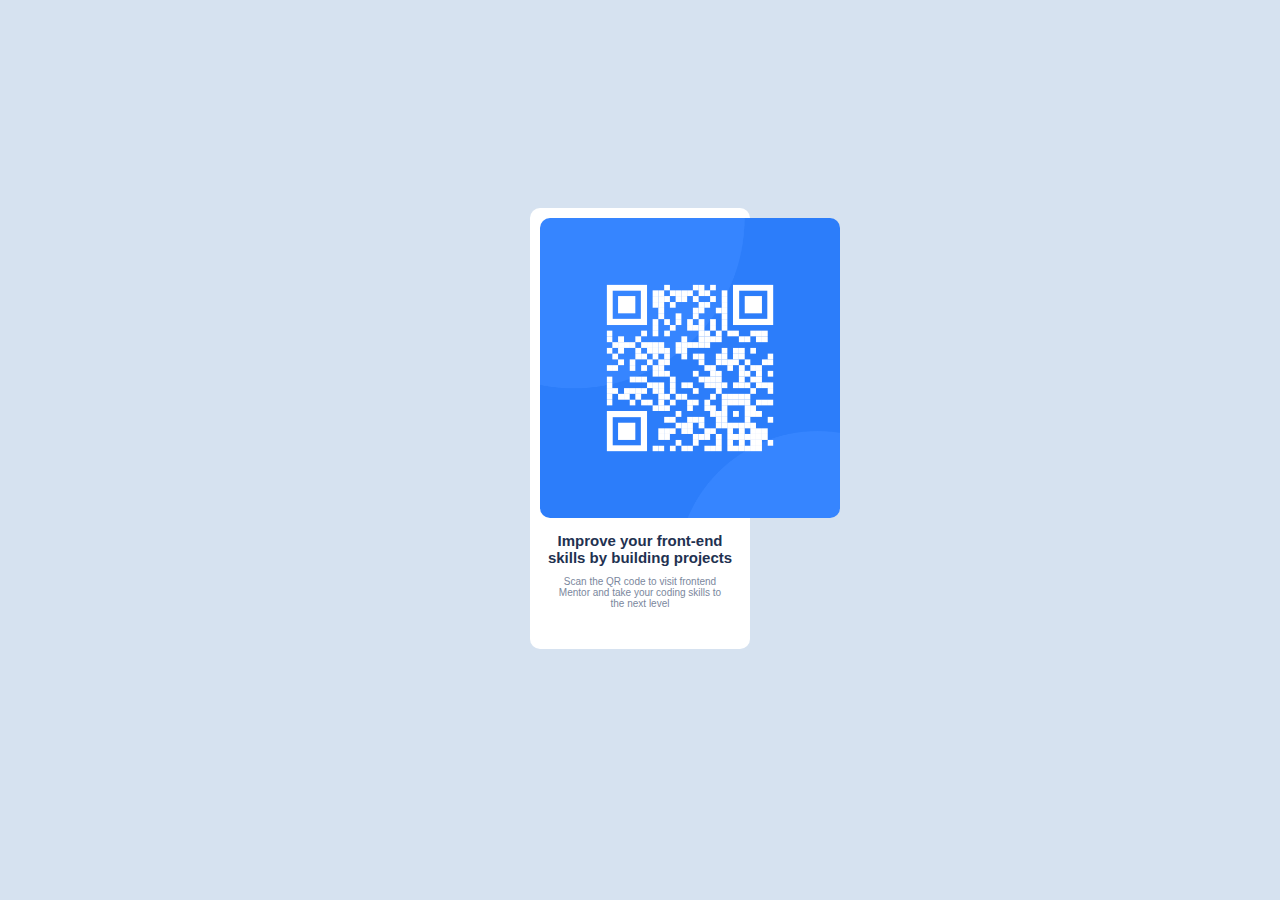
<file: index.html>
<!DOCTYPE html>
<html lang="en-US-IN">
  <head>
    <meta charset="UTF-8" />
    <meta name="viewport" content="width=device-width, initial-scale=1.0" />
    <link rel="stylesheet" href="index.css" />
    <title>QR code</title>
  </head>
  <body>
    <div class="container">
      <main>
        <img
          src="images/image-qr-code.png"
          alt="image-qr-code"
          width="300"
          height="300"
        />
        <article>
          <h1>
            <b>Improve your front-end <br />skills by building projects</b>
          </h1>

          <p>
            Scan the QR code to visit frontend <br />
            Mentor and take your coding skills to <br />
            the next level
          </p>
        </article>
      </main>
    </div>
  </body>
</html>
</file>
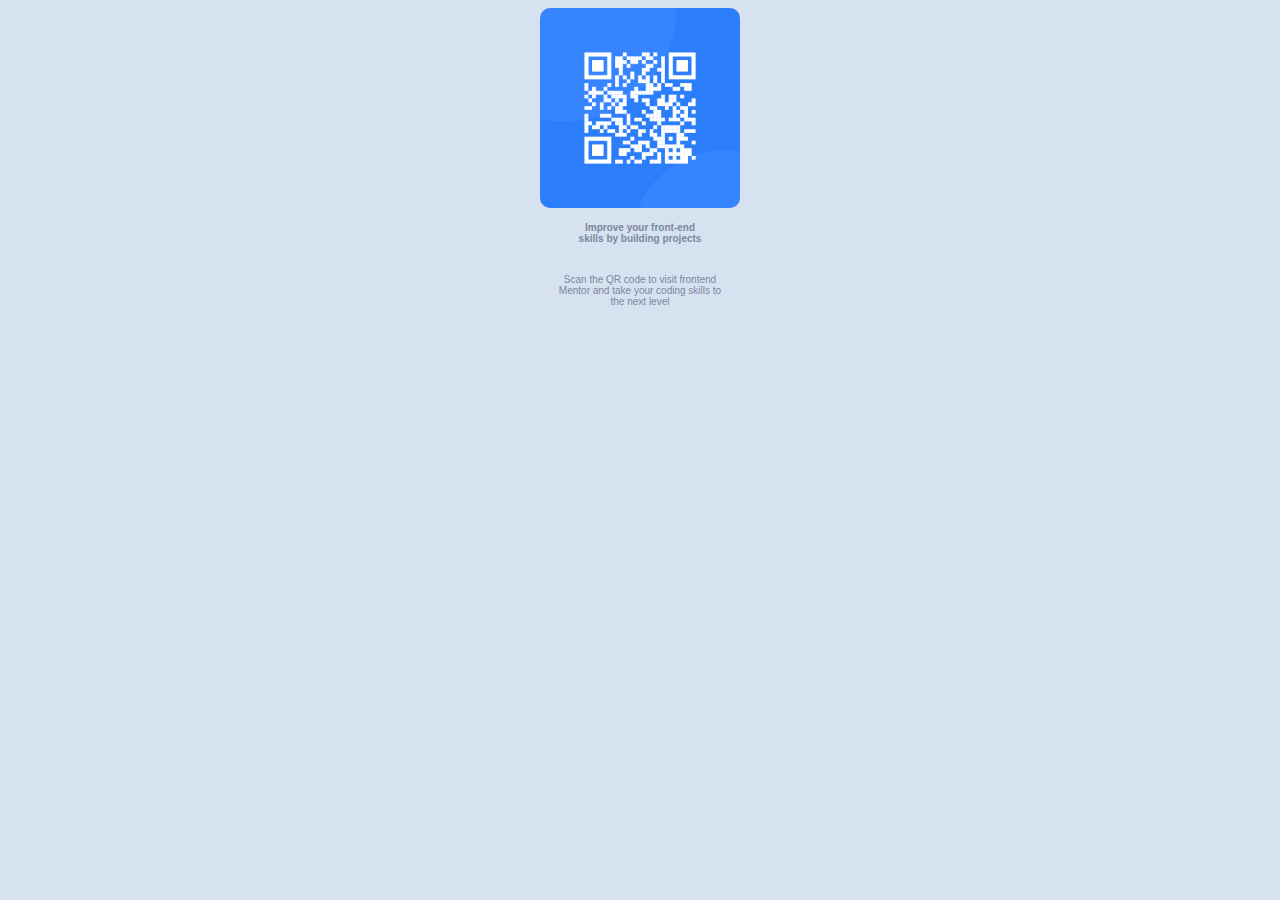
<file: qrcode.html>
<!DOCTYPE html>
<html lang="en">
  <head>
    <meta charset="UTF-8" />
    <meta name="viewport" content="width=device-width, initial-scale=1.0" />
    <link rel="stylesheet" href="index.css" />
    <title>QR code</title>
  </head>
  <body>
    <div class="container">
      <div class="qrcode">
        <img
          src="images/image-qr-code.png"
          alt="image-qr-code"
          width="200px"
          height="200px"
        />

        <div class="paragraphone">
          <p><b>Improve your front-end <br>skills by building projects</b></p>
       <p class="paragraphtwo">
        Scan the QR code to visit frontend <br> Mentor and take your coding
        skills to <br> the next level
      </p>
    
          
      </div>
    </div>
  </body>
</html>
</file>
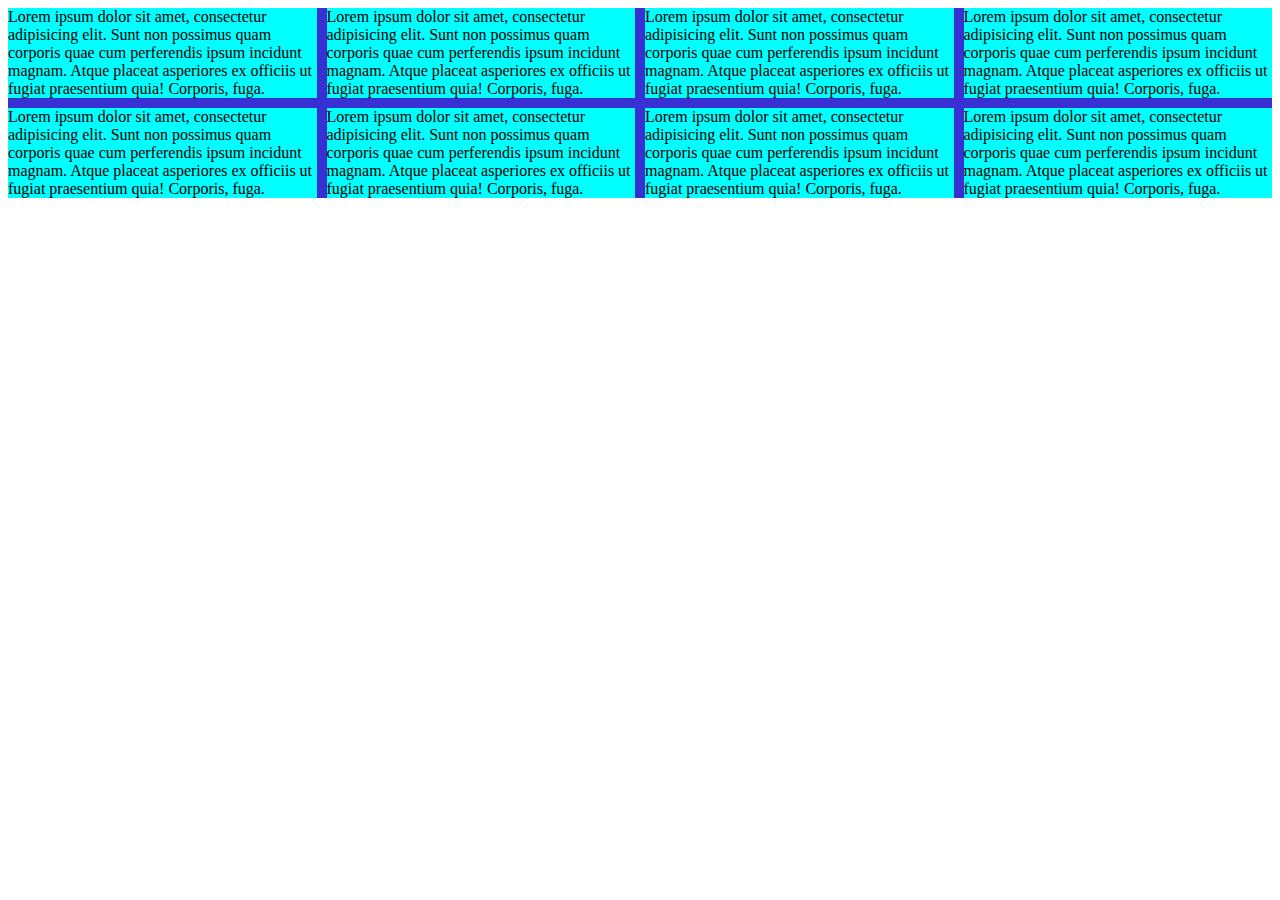
<file: responsive.html>
<!DOCTYPE html>
<html lang="en">
  <head>
    <meta charset="UTF-8" />
    <meta name="viewport" content="width=device-width, initial-scale=1.0" />
    <title>css responsive</title>
    <link rel="stylesheet" href="media-query.css" />
  </head>
  <body>
    <div class="container">
      <div class="content">
        Lorem ipsum dolor sit amet, consectetur adipisicing elit. Sunt non
        possimus quam corporis quae cum perferendis ipsum incidunt magnam. Atque
        placeat asperiores ex officiis ut fugiat praesentium quia! Corporis,
        fuga.
      </div>
      <div class="content">
        Lorem ipsum dolor sit amet, consectetur adipisicing elit. Sunt non
        possimus quam corporis quae cum perferendis ipsum incidunt magnam. Atque
        placeat asperiores ex officiis ut fugiat praesentium quia! Corporis,
        fuga.
      </div>
      <div class="content">
        Lorem ipsum dolor sit amet, consectetur adipisicing elit. Sunt non
        possimus quam corporis quae cum perferendis ipsum incidunt magnam. Atque
        placeat asperiores ex officiis ut fugiat praesentium quia! Corporis,
        fuga.
      </div>
      <div class="content">
        Lorem ipsum dolor sit amet, consectetur adipisicing elit. Sunt non
        possimus quam corporis quae cum perferendis ipsum incidunt magnam. Atque
        placeat asperiores ex officiis ut fugiat praesentium quia! Corporis,
        fuga.
      </div>
      <div class="content">
        Lorem ipsum dolor sit amet, consectetur adipisicing elit. Sunt non
        possimus quam corporis quae cum perferendis ipsum incidunt magnam. Atque
        placeat asperiores ex officiis ut fugiat praesentium quia! Corporis,
        fuga.
      </div>
      <div class="content">
        Lorem ipsum dolor sit amet, consectetur adipisicing elit. Sunt non
        possimus quam corporis quae cum perferendis ipsum incidunt magnam. Atque
        placeat asperiores ex officiis ut fugiat praesentium quia! Corporis,
        fuga.
      </div>
      <div class="content">
        Lorem ipsum dolor sit amet, consectetur adipisicing elit. Sunt non
        possimus quam corporis quae cum perferendis ipsum incidunt magnam. Atque
        placeat asperiores ex officiis ut fugiat praesentium quia! Corporis,
        fuga.
      </div>
      <div class="content">
        Lorem ipsum dolor sit amet, consectetur adipisicing elit. Sunt non
        possimus quam corporis quae cum perferendis ipsum incidunt magnam. Atque
        placeat asperiores ex officiis ut fugiat praesentium quia! Corporis,
        fuga.
      </div>
    </div>
  </body>
</html>
</file>
<file: index.css>
body {
    background-color: hsl(212, 45%, 89%);
}
.container {
    display: flex;
    align-items: center;
    justify-content: center;
}
main {
   background-color: hsl(0, 0%, 100%);
   border-radius: 10px;
   width: 200px;
   padding: 10px;
   margin-top: 200px;
}
img {
    border-radius: 10px;
}
h1 {
    font-family: "Outfit", sans-serif;
    font-weight: 700;
    color: hsl(218, 44%, 22%);
    text-align: center;
    font-size: 15px;
}
p {
    font-family: "Outfit", sans-serif;
    color: hsl(220, 15%, 55%);
    font-weight: 400;
    font-size: 10px;
    padding-bottom: 20px;
    text-align: center;
}

@media (min-width: 375px) {
  }
  
  /* Maximum width */
@media (min-width: 1440px) {
  }
</file>
<file: media-query.css>
@media all  {
    .container {
        display: grid;
        column-gap: 10px;
        row-gap: 10px;
    }
    .content {
        background-color: aqua;
    }
}

@media screen and (min-width: 10px) and (max-width: 500px) {
    .container {
        grid-template-columns: repeat(1, 1fr);
        background-color: rgb(42, 225, 26);
    }
}

@media screen and (min-width: 500px) {
    .container {
        grid-template-columns: repeat(4, 1fr);
        background-color: rgb(56, 48, 210);
    }
}
</file>
